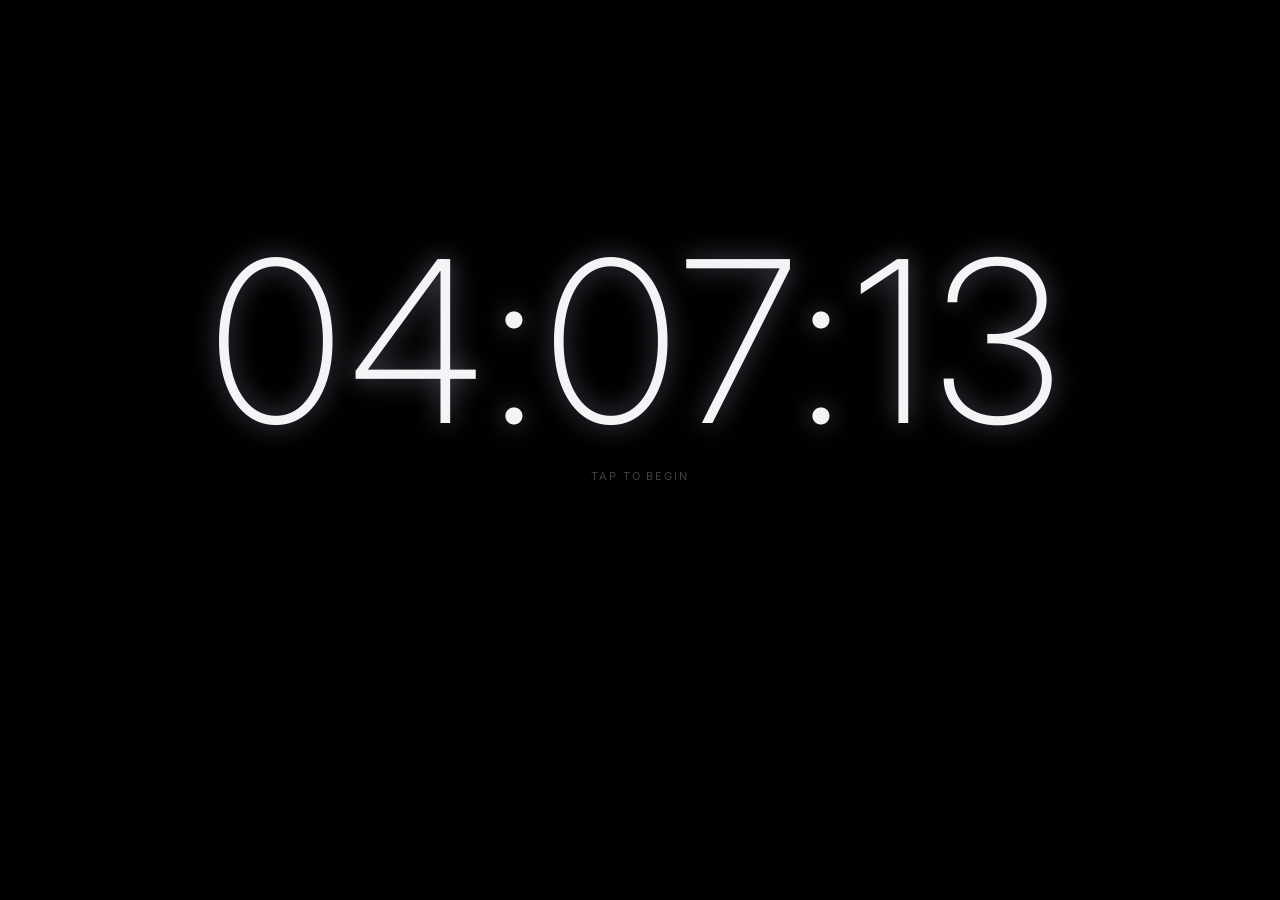
<file: index.html>
<!doctype html>
<html lang="en">
<head>
  <meta charset="utf-8" />
  <meta name="viewport" content="width=device-width, initial-scale=1, viewport-fit=cover, maximum-scale=1, user-scalable=no" />
  <title>Focus</title>

  <!-- PWA -->
  <link rel="manifest" href="manifest.webmanifest" />
  <meta name="theme-color" content="#000000" />
  <meta name="background-color" content="#000000" />

  <!-- iOS install support -->
  <meta name="apple-mobile-web-app-capable" content="yes" />
  <meta name="apple-mobile-web-app-status-bar-style" content="black" />
  <meta name="apple-mobile-web-app-title" content="Focus" />
  <link rel="apple-touch-icon" href="icons/apple-touch-icon.png" />

  <link rel="icon" type="image/png" sizes="32x32" href="icons/favicon-32.png" />
  <link rel="icon" type="image/png" sizes="16x16" href="icons/favicon-16.png" />

  <link rel="preconnect" href="https://fonts.googleapis.com" />
  <link rel="stylesheet" href="https://fonts.googleapis.com/css2?family=Inter:wght@200;300;400;500&family=Space+Mono:wght@400;700&display=swap" />
  <link rel="stylesheet" href="styles.css" />
</head>
<body>

  <!-- ---------------- HOME : idle clock + reveal menu ---------------- -->
  <div id="home" class="screen">
    <div class="home-inner" id="homeInner">
      <div class="clock-wrap" id="clockWrap">
        <div class="clock" id="clockText">00:00:00</div>
      </div>
      <div class="hint" id="hint">tap to begin</div>
      <div class="menu" id="menu"></div>
    </div>
  </div>

  <!-- ---------------- FOCUS : timer functions ---------------- -->
  <div id="focus" class="screen focus-screen">
    <div class="topbar">
      <button id="backBtn" class="icon-btn" aria-label="Back">
        <svg viewBox="0 0 24 24" width="18" height="18"><path d="M15 6l-6 6 6 6" fill="none" stroke="currentColor" stroke-width="1.8" stroke-linecap="round" stroke-linejoin="round"/></svg>
      </button>
      <span id="focusLabel" class="eyebrow"></span>
      <button id="queueBtn" class="icon-btn" aria-label="Upcoming queue">
        <svg viewBox="0 0 24 24" width="16" height="16"><path d="M8 6h13M8 12h13M8 18h13M3 6h.01M3 12h.01M3 18h.01" fill="none" stroke="currentColor" stroke-width="1.8" stroke-linecap="round" stroke-linejoin="round"/></svg>
      </button>
    </div>

    <div class="timer-area">
      <div class="active-tag">
        <span id="activeIcon" class="tag-icon"></span>
        <span id="activeName"></span>
      </div>

      <div class="ring-wrap">
        <svg viewBox="0 0 264 264" width="264" height="264" class="ring-svg">
          <circle cx="132" cy="132" r="120" class="ring-track" />
          <circle cx="132" cy="132" r="120" class="ring-progress" id="ringProgress" />
        </svg>
        <div class="ring-center">
          <div class="time" id="timeDisplay">25:00</div>
          <div class="status" id="statusText">ready</div>
        </div>
      </div>

      <div class="stepper">
        <button id="minusBtn" class="stepper-btn">−</button>
        <span id="durationText">25 min</span>
        <button id="plusBtn" class="stepper-btn">+</button>
      </div>

      <div class="controls">
        <button id="resetBtn" class="icon-btn round" aria-label="Reset">
          <svg viewBox="0 0 24 24" width="16" height="16"><path d="M3 12a9 9 0 1 0 3-6.7M3 4v5h5" fill="none" stroke="currentColor" stroke-width="1.7" stroke-linecap="round" stroke-linejoin="round"/></svg>
        </button>
        <button id="playBtn" class="play-btn" aria-label="Play or pause"></button>
        <div class="spacer"></div>
      </div>
    </div>

    <div id="queuePanel" class="queue-panel">
      <div class="queue-header">
        <span class="eyebrow">UP NEXT · swipe to remove</span>
        <button id="addBtn" class="icon-btn small" aria-label="Add to queue"></button>
      </div>
      <div id="addForm" class="add-form" hidden></div>
      <div id="queueList" class="queue-list"></div>
    </div>
  </div>

  <script src="app.js"></script>
</body>
</html>
</file>
<file: styles.css>
:root {
  --bg: #000000;
  --hair: rgba(255, 255, 255, 0.09);
  --hair-faint: rgba(255, 255, 255, 0.05);
  --text: #f4f4f6;
  --dim: #87878f;
  --faint: #404046;
  --glow: rgba(214, 224, 255, 0.4);
}

* { box-sizing: border-box; }

html, body {
  margin: 0;
  padding: 0;
  height: 100%;
  background: var(--bg);
  color: var(--text);
  font-family: "Inter", ui-sans-serif, system-ui, -apple-system, sans-serif;
  overflow: hidden;
  -webkit-tap-highlight-color: transparent;
  user-select: none;
}

button {
  font-family: inherit;
  -webkit-tap-highlight-color: transparent;
}

.screen {
  position: fixed;
  inset: 0;
  width: 100%;
  height: 100%;
  background: var(--bg);
}

/* ---------------- HOME ---------------- */

.home-inner {
  height: 100%;
  width: 100%;
  display: flex;
  flex-direction: column;
  align-items: center;
  justify-content: center;
  cursor: pointer;
  padding: 0 4%;
}

.clock-wrap {
  width: 100%;
  display: flex;
  justify-content: center;
  overflow: hidden;
  transition: transform 420ms ease;
}

.clock {
  font-weight: 200;
  letter-spacing: 0.04em;
  color: var(--text);
  text-shadow: 0 0 26px var(--glow);
  white-space: nowrap;
  line-height: 1;
  animation: softPulse 4s ease-in-out infinite;
}

.hint {
  margin-top: 14px;
  font-size: 11px;
  letter-spacing: 0.18em;
  text-transform: uppercase;
  color: var(--faint);
  transition: opacity 300ms ease;
}

.menu {
  margin-top: 40px;
  display: flex;
  flex-wrap: wrap;
  justify-content: center;
  gap: 12px;
  max-width: 320px;
  opacity: 0;
  transform: translateY(10px);
  pointer-events: none;
  transition: opacity 420ms ease, transform 420ms ease;
}

.home-inner.menu-open .clock-wrap {
  transform: translateY(-84px) scale(0.72);
}
.home-inner.menu-open .hint {
  opacity: 0;
}
.home-inner.menu-open .menu {
  opacity: 1;
  transform: translateY(0);
  pointer-events: auto;
}

.menu-btn {
  display: flex;
  flex-direction: column;
  align-items: center;
  gap: 7px;
  width: 76px;
  padding: 14px 6px;
  border-radius: 18px;
  border: 1px solid var(--hair);
  background: rgba(255, 255, 255, 0.02);
  color: var(--dim);
  cursor: pointer;
  transition: transform 140ms ease, background-color 200ms ease;
}
.menu-btn:active { transform: scale(0.94); }
.menu-btn span { font-size: 11px; }
.menu-btn svg { color: var(--text); }

/* ---------------- FOCUS ---------------- */

.focus-screen {
  display: none;
  flex-direction: column;
}
.focus-screen.visible { display: flex; }

.topbar {
  display: flex;
  align-items: center;
  justify-content: space-between;
  padding: 26px 22px 0;
}

.eyebrow {
  font-size: 11px;
  letter-spacing: 0.18em;
  text-transform: uppercase;
  color: var(--faint);
}

.icon-btn {
  width: 36px;
  height: 36px;
  border-radius: 999px;
  border: 1px solid var(--hair);
  background: transparent;
  display: flex;
  align-items: center;
  justify-content: center;
  color: var(--dim);
  cursor: pointer;
  transition: transform 140ms ease, background-color 200ms ease, color 200ms ease;
}
.icon-btn:active { transform: scale(0.94); }
.icon-btn.active { background: var(--text); color: #000; }
.icon-btn.round { width: 42px; height: 42px; }
.icon-btn.small { width: 26px; height: 26px; }

.timer-area {
  flex: 1;
  display: flex;
  flex-direction: column;
  align-items: center;
  justify-content: center;
  gap: 26px;
  padding: 10px 24px 0;
}

.active-tag {
  display: flex;
  align-items: center;
  gap: 8px;
  font-size: 13px;
  color: var(--dim);
}
.tag-icon { display: flex; color: var(--dim); }

.ring-wrap { position: relative; width: 264px; height: 264px; }
.ring-svg { transform: rotate(-90deg); }
.ring-track { fill: none; stroke: var(--hair-faint); stroke-width: 1.5; }
.ring-progress {
  fill: none;
  stroke: var(--text);
  stroke-width: 1.5;
  stroke-linecap: round;
  opacity: 0.9;
  filter: drop-shadow(0 0 6px var(--glow));
  transition: stroke-dashoffset 1s linear;
}

.ring-center {
  position: absolute;
  inset: 0;
  display: flex;
  flex-direction: column;
  align-items: center;
  justify-content: center;
  gap: 8px;
}
.time {
  font-family: "Space Mono", monospace;
  font-size: 50px;
  color: var(--text);
  text-shadow: 0 0 20px var(--glow);
}
.status { font-size: 11px; letter-spacing: 0.08em; color: var(--faint); }

.stepper { display: flex; align-items: center; gap: 18px; }
.stepper-btn {
  width: 32px;
  height: 32px;
  border-radius: 999px;
  border: 1px solid var(--hair);
  background: transparent;
  color: var(--dim);
  font-size: 15px;
  cursor: pointer;
  transition: transform 140ms ease;
}
.stepper-btn:active { transform: scale(0.94); }
.stepper-btn:disabled { color: var(--faint); cursor: default; }
#durationText { font-size: 12px; color: var(--dim); min-width: 60px; text-align: center; }

.controls { display: flex; align-items: center; gap: 20px; }
.spacer { width: 42px; }

.play-btn {
  width: 66px;
  height: 66px;
  border-radius: 999px;
  border: 1px solid var(--text);
  background: transparent;
  display: flex;
  align-items: center;
  justify-content: center;
  color: var(--text);
  cursor: pointer;
  transition: transform 140ms ease, background-color 200ms ease, color 200ms ease;
}
.play-btn:active { transform: scale(0.94); }
.play-btn.running { background: var(--text); color: #000; }

.queue-panel {
  position: absolute;
  left: 0;
  right: 0;
  bottom: 0;
  background: #000;
  border-top: 1px solid var(--hair);
  padding: 16px 20px 26px;
  max-height: 62vh;
  overflow-y: auto;
  transform: translateY(100%);
  opacity: 0;
  transition: transform 420ms ease, opacity 420ms ease;
}
.queue-panel.open { transform: translateY(0); opacity: 1; }

.queue-header {
  display: flex;
  align-items: center;
  justify-content: space-between;
  margin-bottom: 12px;
}

.add-form {
  margin-bottom: 14px;
  padding: 14px;
  border-radius: 16px;
  border: 1px solid var(--hair);
  display: flex;
  flex-direction: column;
  gap: 10px;
}
.add-row { display: flex; gap: 8px; flex-wrap: wrap; }
.chip {
  display: flex;
  align-items: center;
  gap: 6px;
  padding: 6px 11px;
  border-radius: 999px;
  border: 1px solid var(--hair);
  background: transparent;
  color: var(--dim);
  font-size: 12px;
  cursor: pointer;
  transition: border-color 160ms ease, color 160ms ease;
}
.chip.selected { border-color: var(--text); color: var(--text); }
.chip svg { flex-shrink: 0; }

.add-submit {
  margin-top: 2px;
  padding: 9px 0;
  border-radius: 12px;
  border: none;
  background: var(--text);
  color: #000;
  font-size: 13px;
  font-weight: 500;
  cursor: pointer;
}

.queue-list {
  display: flex;
  gap: 10px;
  overflow-x: auto;
  padding-bottom: 4px;
}
.queue-empty { font-size: 13px; color: var(--faint); padding: 10px 2px; }

.queue-card {
  flex-shrink: 0;
  width: 128px;
  padding: 14px 14px 12px;
  border-radius: 16px;
  border: 1px solid var(--hair);
  display: flex;
  flex-direction: column;
  gap: 18px;
  cursor: pointer;
  touch-action: pan-y;
}
.queue-card-top { display: flex; align-items: center; justify-content: space-between; color: var(--text); }
.queue-card-remove { background: none; border: none; color: var(--faint); cursor: pointer; padding: 2px; display: flex; }
.queue-card-name { font-size: 13px; color: var(--text); }
.queue-card-min { font-family: "Space Mono", monospace; font-size: 11px; color: var(--dim); margin-top: 2px; }

@keyframes softPulse {
  0%, 100% { opacity: 0.85; }
  50% { opacity: 1; }
}

@media (prefers-reduced-motion: reduce) {
  .clock { animation: none !important; }
  .clock-wrap, .hint, .menu, .icon-btn, .menu-btn, .stepper-btn, .play-btn, .queue-panel, .ring-progress, .chip {
    transition: none !important;
  }
}
</file>
